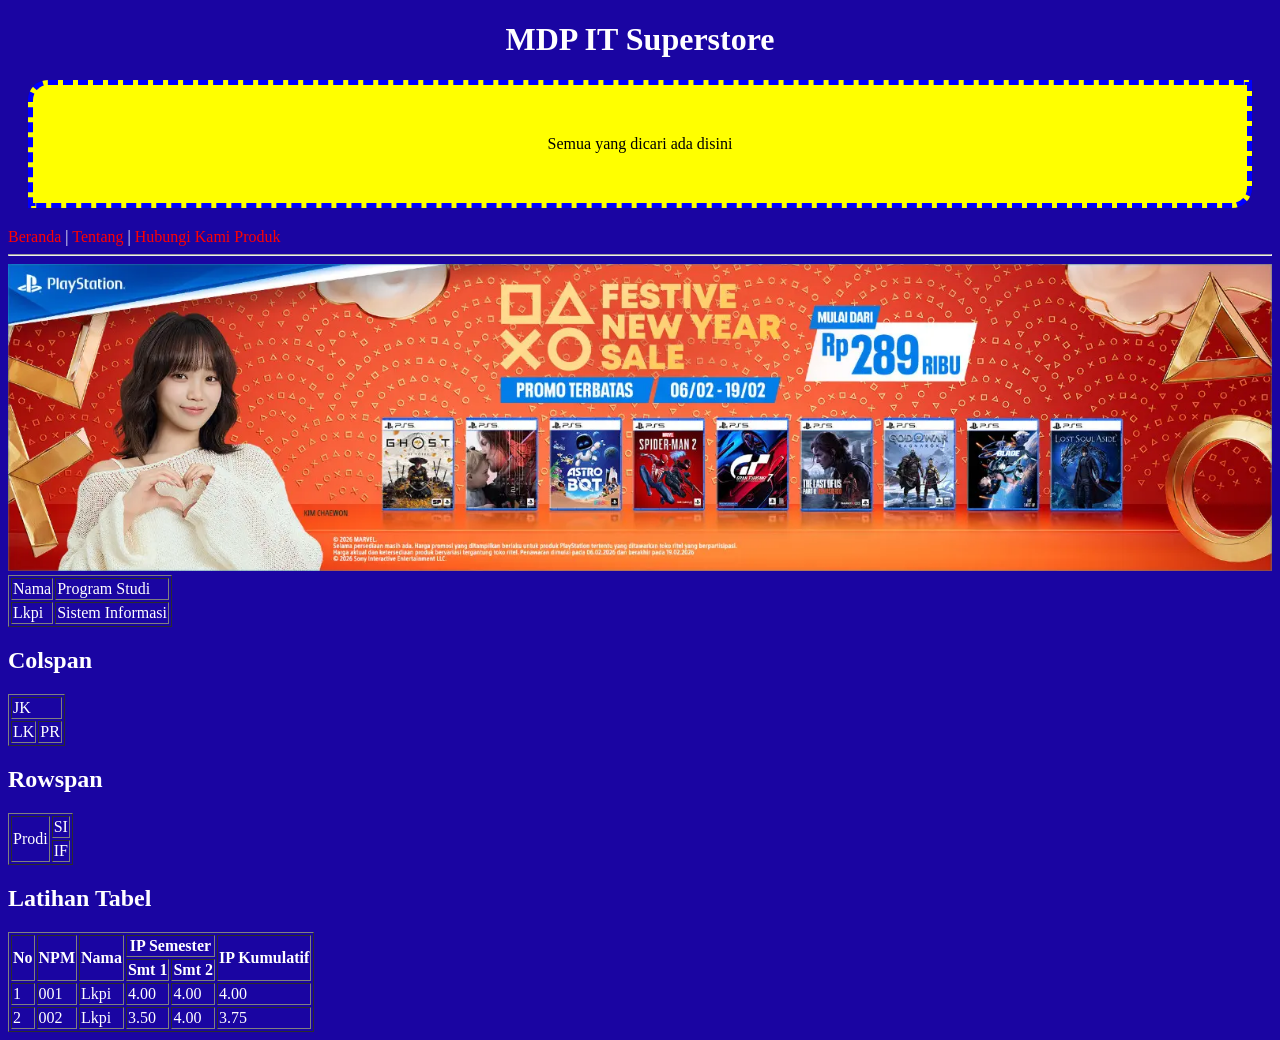
<file: index.html>
<!DOCTYPE html>
<html lang="en">
<head>
    <meta charset="UTF-8">
    <meta name="viewport" content="width=device-width, initial-scale=1.0">
    <title>Halaman Utama</title>
    <link rel="stylesheet" href="css/style.css">
</head>
<body>
    <!-- tag heading: h1 sd h6 -->
    <h1 class="txt-center">MDP IT Superstore</h1>
    <p class="bg-warning txt-black txt-center p-1 m-1">Semua yang dicari ada disini</p>
    <!-- ini komentar, komentar tidak ditampilkan pada browser -->

    <!-- hyperlink -->
    <a href="index.html">Beranda</a> |  
    <a href="tentang.html">Tentang</a> |
    <a href="hubungi.html">Hubungi Kami</a> 
    <a href="produk.html">Produk</a> 

    <hr>

    <!-- image -->
    <img src="images/banner.webp" alt="Gambar banner" width="100%">

    <!-- tabel -->
    <table border="1">
        <!-- baris -->
        <tr>
            <!-- kolom -->
            <td>
                Nama
            </td>
            <td>
                Program Studi
            </td>
        </tr> 
        <tr>
            <td>Lkpi</td>
            <td>Sistem Informasi</td>
        </tr>
    </table>

    <h2>Colspan</h2>
    <!-- Table colspan -->
    <table border="1">
        <!-- baris 1 -->
        <tr>
            <td colspan="2">JK</td>
        </tr>
        <!-- baris 2 -->
        <tr>
            <td>LK</td>
            <td>PR</td>
        </tr>
    </table>
    
    <h2>Rowspan</h2>
    <!-- Table rowspan -->
    <table border="1">
        <!-- Baris 1 -->
        <tr>
            <td rowspan="2">Prodi</td>
            <td>SI</td>
        </tr>
        <!-- Baris 2 -->
        <tr>
            <td>IF</td>
        </tr>
    </table>

    <h2>Latihan Tabel</h2>
    <table border="1">
        <tr>
            <th rowspan="2">No</th>
            <th rowspan="2">NPM</th>
            <th rowspan="2">Nama</th>
            <th colspan="2">IP Semester</th>
            <th rowspan="2">IP Kumulatif</th>
        </tr>
        <tr>
            <th>Smt 1</th>
            <th>Smt 2</th>
        </tr>
        <tr>
            <td>1</td>
            <td>001</td>
            <td>Lkpi</td>
            <td>4.00</td>
            <td>4.00</td>
            <td>4.00</td>
        </tr>
        <tr>
            <td>2</td>
            <td>002</td>
            <td>Lkpi</td>
            <td>3.50</td>
            <td>4.00</td>
            <td>3.75</td>
        </tr>
    </table>
</body>
</html>
</file>
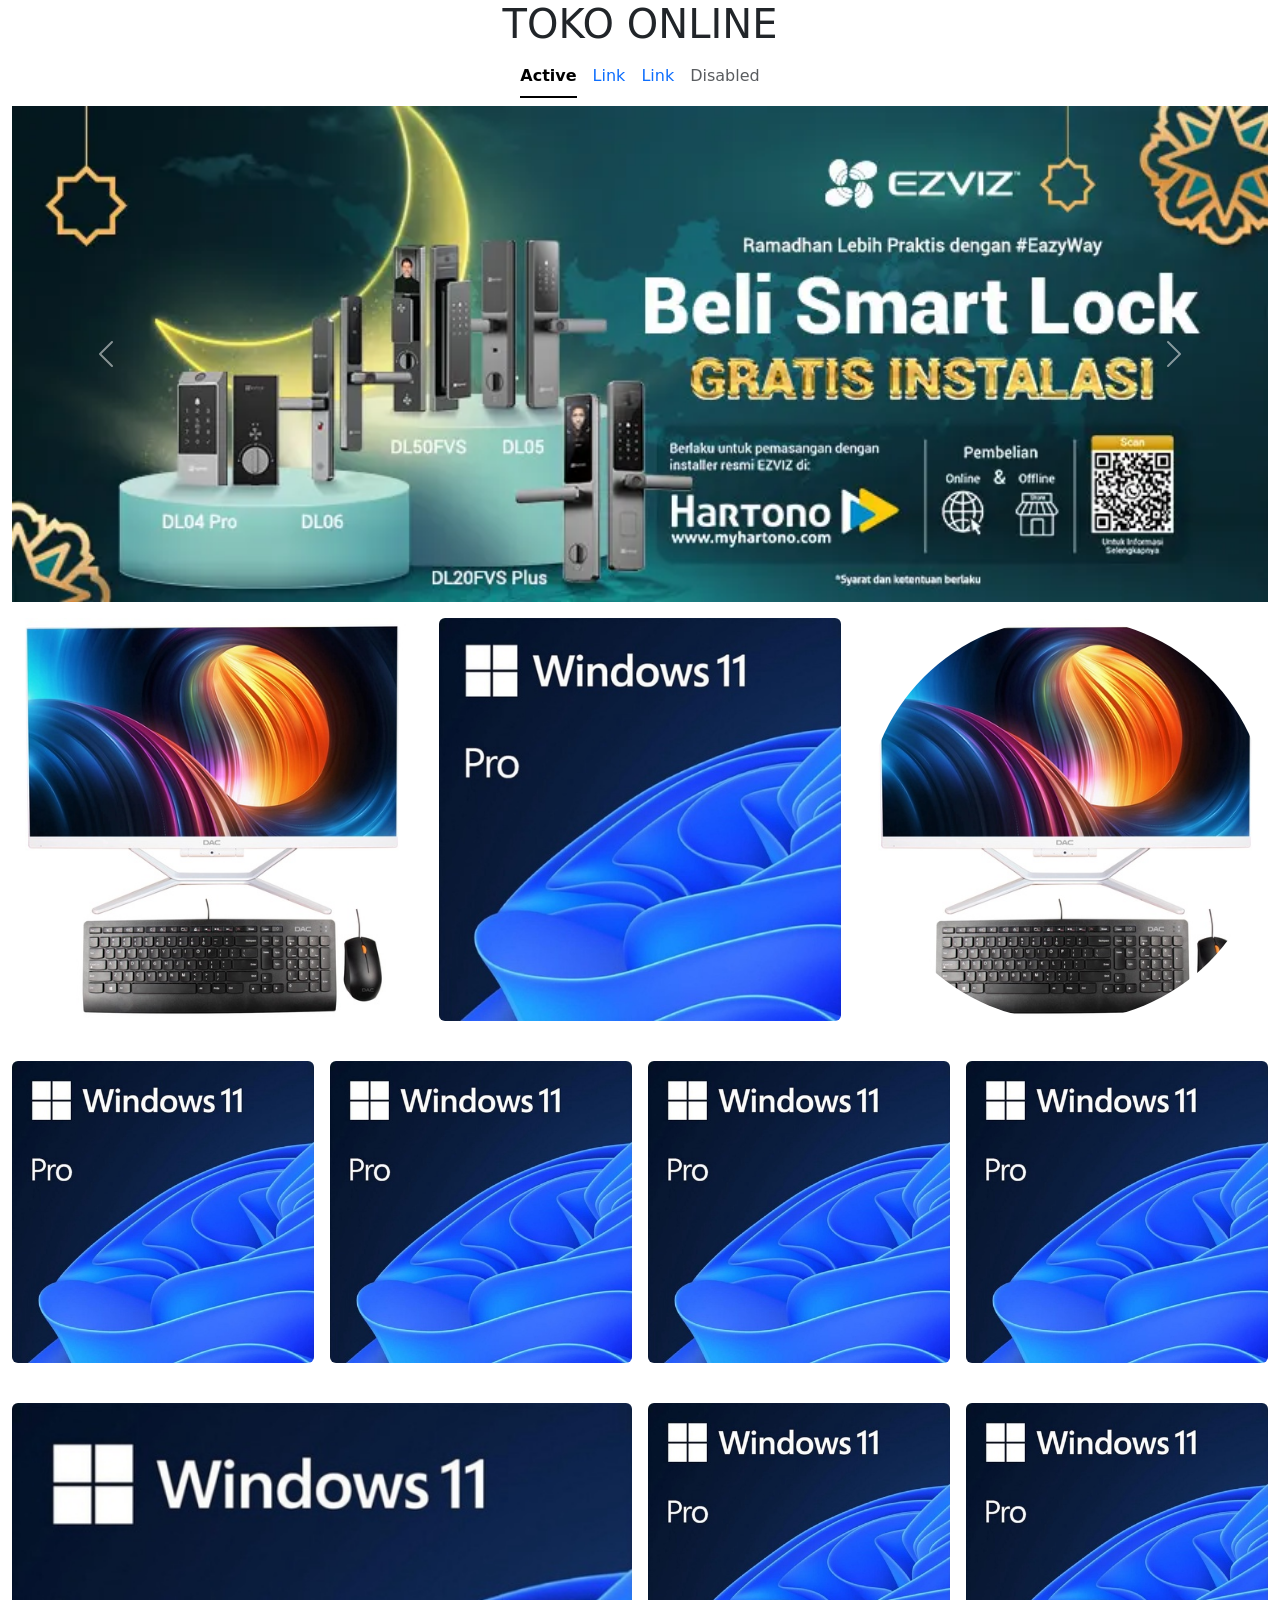
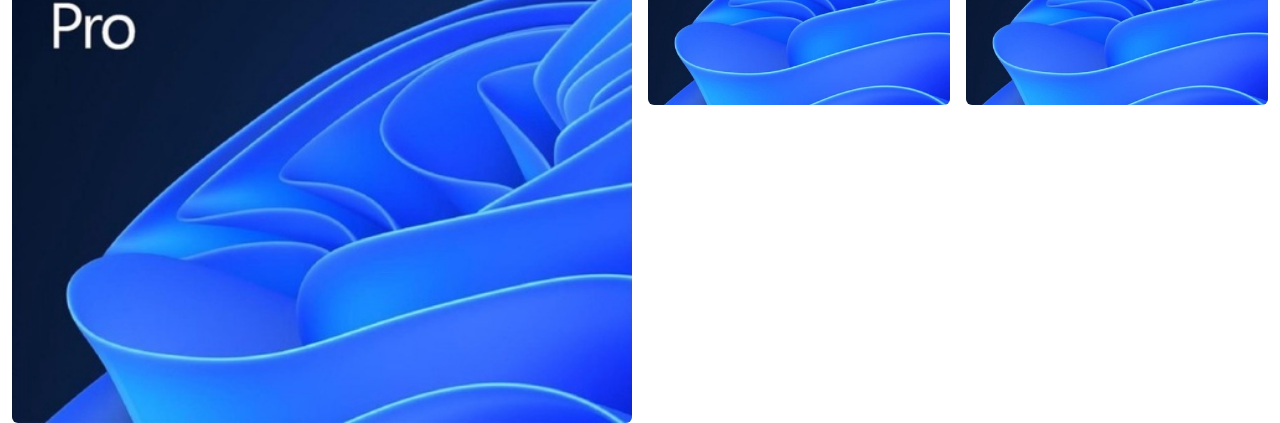
<file: bootstrap/index.html>
<!DOCTYPE html>
<html lang="en">
<head>
    <meta charset="UTF-8">
    <meta name="viewport" content="width=device-width, initial-scale=1.0">
    <title>Belajar Bootstrap</title>
    <!-- Bootstrap CSS -->
    <link href="https://cdn.jsdelivr.net/npm/bootstrap@5.3.8/dist/css/bootstrap.min.css" rel="stylesheet" integrity="sha384-sRIl4kxILFvY47J16cr9ZwB07vP4J8+LH7qKQnuqkuIAvNWLzeN8tE5YBujZqJLB" crossorigin="anonymous">
</head>
<body>
    <div class="container-fluid">
        <!-- container / container-fluid -->

        <h1 class="text-center text-uppercase">Toko Online</h1>
        <!-- navs -->
        <ul class="nav nav-underline justify-content-center mb-2">
            <li class="nav-item">
                <a class="nav-link active" aria-current="page" href="#">Active</a>
            </li>
            <li class="nav-item">
                <a class="nav-link" href="#">Link</a>
            </li>
            <li class="nav-item">
                <a class="nav-link" href="#">Link</a>
            </li>
            <li class="nav-item">
                <a class="nav-link disabled" aria-disabled="true">Disabled</a>
            </li>
        </ul>

        <!-- carousel -->
        <div id="carouselExampleAutoplaying" class="carousel slide" data-bs-ride="carousel">
            <div class="carousel-inner">
                <div class="carousel-item active">
                <img src="images/slide1.webp" class="d-block w-100" alt="...">
                </div>
                <div class="carousel-item">
                <img src="images/slide2.webp" class="d-block w-100" alt="...">
                </div>
                <div class="carousel-item">
                <img src="images/slide3.webp" class="d-block w-100" alt="...">
                </div>
            </div>
            <button class="carousel-control-prev" type="button" data-bs-target="#carouselExampleAutoplaying" data-bs-slide="prev">
                <span class="carousel-control-prev-icon" aria-hidden="true"></span>
                <span class="visually-hidden">Previous</span>
            </button>
            <button class="carousel-control-next" type="button" data-bs-target="#carouselExampleAutoplaying" data-bs-slide="next">
                <span class="carousel-control-next-icon" aria-hidden="true"></span>
                <span class="visually-hidden">Next</span>
            </button>
        </div>

        <!-- row 1 -->
        <div class="row mt-3">
            <div class="col">
                <img src="images/produk1.jpg" alt="" class="img-fluid">
            </div>
            <div class="col">
                <img src="images/produk2.jpg" alt="" class="img-fluid rounded">
            </div>
            <div class="col">
                <img src="images/produk1.jpg" alt="" class="img-fluid rounded-circle">
            </div>
        </div>

        <!-- row 2 -->
        <div class="row mt-4 g-3">
            <!-- g-3 beri jarak (gap) antar kolom -->
            <div class="col-lg-3 col-md-6">
                <img src="images/produk2.jpg" alt="" class="img-fluid rounded">
            </div>
            <div class="col-lg-3 col-md-6">
                <img src="images/produk2.jpg" alt="" class="img-fluid rounded">
            </div>
            <div class="col-lg-3 col-md-6">
                <img src="images/produk2.jpg" alt="" class="img-fluid rounded">
            </div>
            <div class="col-lg-3 col-md-6">
                <img src="images/produk2.jpg" alt="" class="img-fluid rounded">
            </div>
        </div>

        <!-- row 3 -->
        <div class="row mt-4 g-3">
            <div class="col-lg-6 col-md-12">
                <img src="images/produk2.jpg" alt="" class="img-fluid rounded" width="100%">
            </div>
            <div class="col-lg-3 col-md-6">
                <img src="images/produk2.jpg" alt="" class="img-fluid rounded">
            </div>
            <div class="col-lg-3 col-md-6">
                <img src="images/produk2.jpg" alt="" class="img-fluid rounded">
            </div>
        </div>
    </div>

    <!-- Bootstrap JS -->
    <script src="https://cdn.jsdelivr.net/npm/bootstrap@5.3.8/dist/js/bootstrap.bundle.min.js" integrity="sha384-FKyoEForCGlyvwx9Hj09JcYn3nv7wiPVlz7YYwJrWVcXK/BmnVDxM+D2scQbITxI" crossorigin="anonymous"></script> 
</body>
</html>
</file>
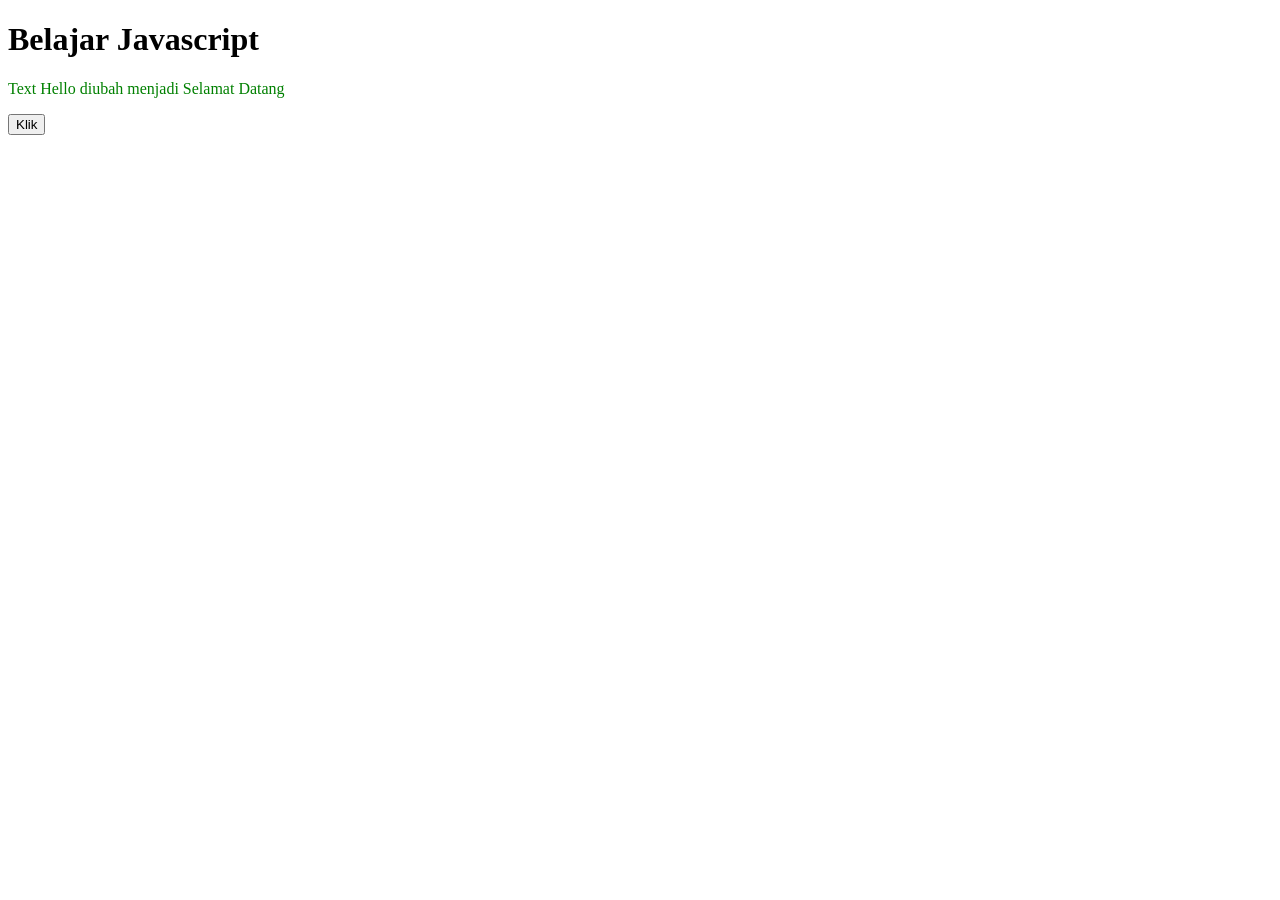
<file: javascript/index.html>
<!DOCTYPE html>
<html lang="en">
<head>
    <meta charset="UTF-8">
    <meta name="viewport" content="width=device-width, initial-scale=1.0">
    <title>Belajar Javascript</title>
</head>
<body>
    <h1>Belajar Javascript</h1>
    <p id="demo">Hello</p>

    <!-- inline js -->
    <button onclick="alert('Selamat datang')">Klik</button>

    <!-- internal js -->
    <script>
        // ini komentar di js
        // mengubah konten paragraf id=demo
        document.getElementById('demo').innerHTML = 'Text Hello diubah menjadi Selamat Datang';

        // mengubah warna paragraf id=demo
        document.getElementById('demo').style.color = 'green';

        // menampilkan pesan di console
        console.log('Pesan ini dapat dilihat di console browser');
                
    </script>

    <!-- external js -->
    <script src="script.js"></script>
</body>
</html>
</file>
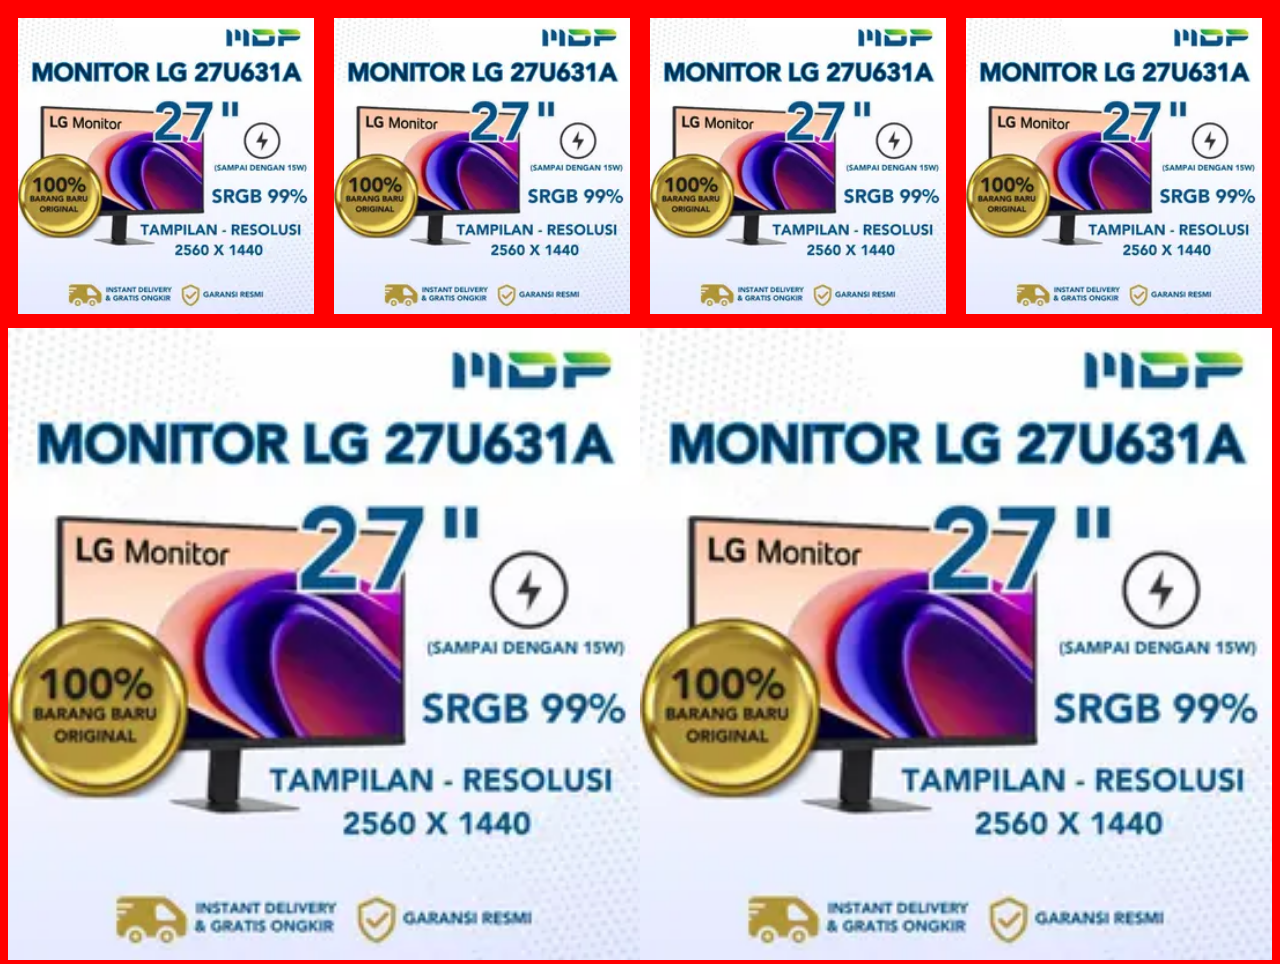
<file: rwd/index.html>
<!DOCTYPE html>
<html lang="en">
<head>
    <meta charset="UTF-8">
    <meta name="viewport" content="width=device-width, initial-scale=1.0">
    <title>Responsive Web Design</title>
    <link rel="stylesheet" href="style.css">
</head>
<body>
    <div class="row">
        <div class="col-lg-25 col-md-50 padding-10">
            <img src="images/produk.webp" alt="">
        </div>
        <div class="col-lg-25 col-md-50 padding-10">
            <img src="images/produk.webp" alt="">
        </div>
        <div class="col-lg-25 col-md-50 padding-10">
            <img src="images/produk.webp" alt="">
        </div>
        <div class="col-lg-25 col-md-50 padding-10">
            <img src="images/produk.webp" alt="">
        </div>
    </div>

    <div class="row">
        <div class="col-lg-50 col-md-100">
            <img src="images/produk.webp" alt="">
        </div>
        <div class="col-lg-50 col-md-100">
            <img src="images/produk.webp" alt="">
        </div>
    </div>
</body>
</html>
</file>
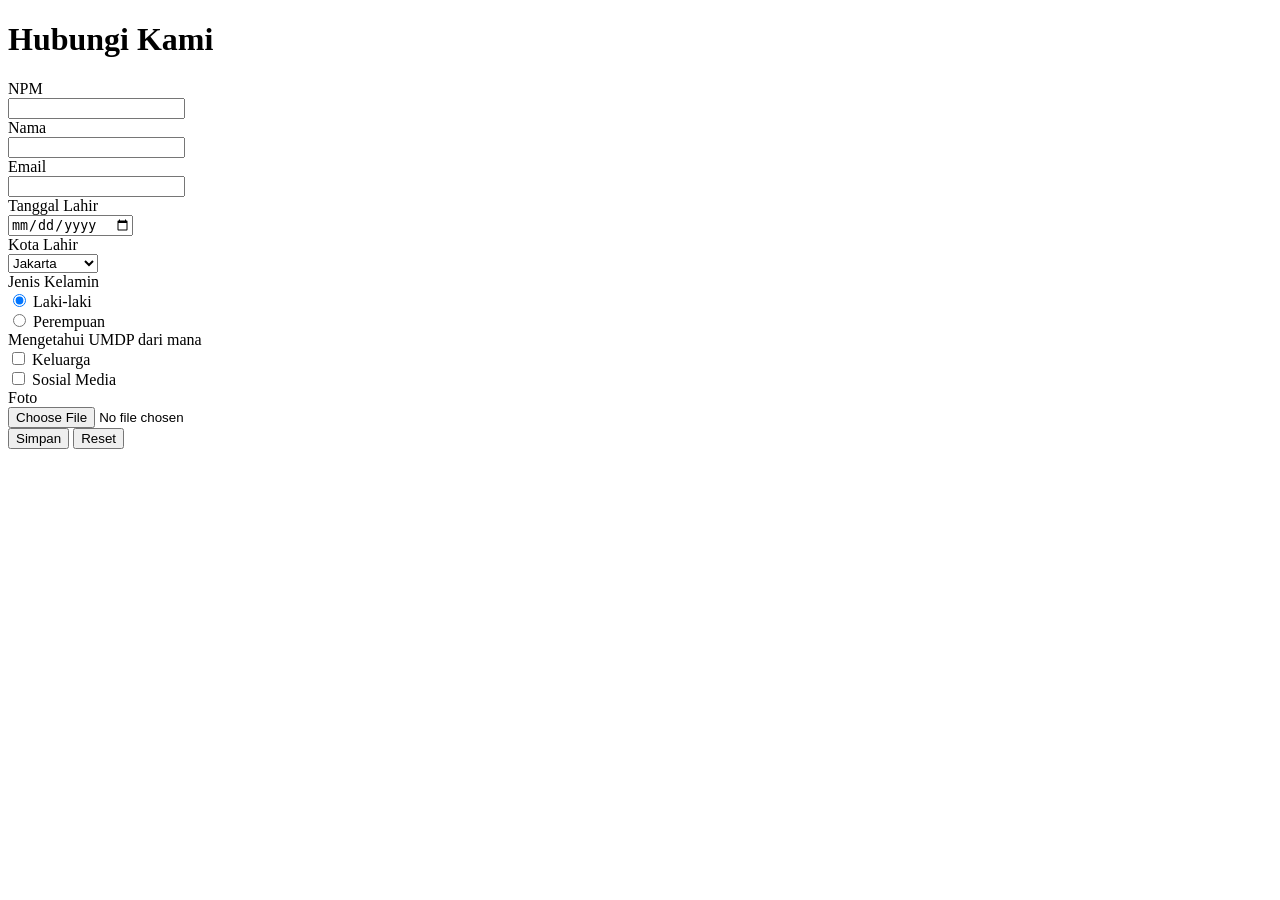
<file: hubungi.html>
<!DOCTYPE html>
<html lang="en">
<head>
    <meta charset="UTF-8">
    <meta name="viewport" content="width=device-width, initial-scale=1.0">
    <title>Hubungi</title>
</head>
<body>
    <h1>Hubungi Kami</h1>
    <!-- Form -->
    <form action="submit.html" method="post">
        NPM <br>
        <input type="text" name="npm" id="npm"> <br>
        Nama <br>
        <input type="text" name="nama" id="nama"> <br>
        Email <br>
        <input type="email" name="email" id="email"> <br>
        Tanggal Lahir <br>
        <input type="date" name="tglLahir" id="tglLahir"> <br>
        Kota Lahir <br>
        <select name="kotaLahir" id="kotaLahir">
            <option value="JKT">Jakarta</option>
            <option value="PLB">Palembang</option>
            <option value="BTM">Batam</option>
        </select> <br>
        Jenis Kelamin <br>
        <input type="radio" name="jk" value="L" checked> Laki-laki <br>
        <input type="radio" name="jk" value="P"> Perempuan <br>
        Mengetahui UMDP dari mana <br>
        <input type="checkbox" name="cb1" value="K"> Keluarga <br>
        <input type="checkbox" name="cb2" value="S"> Sosial Media <br>
        Foto <br>
        <input type="file" name="foto" id=""> <br>
        <button type="submit">Simpan</button>
        <button type="reset">Reset</button>
    </form> 
</body>
</html>
</file>
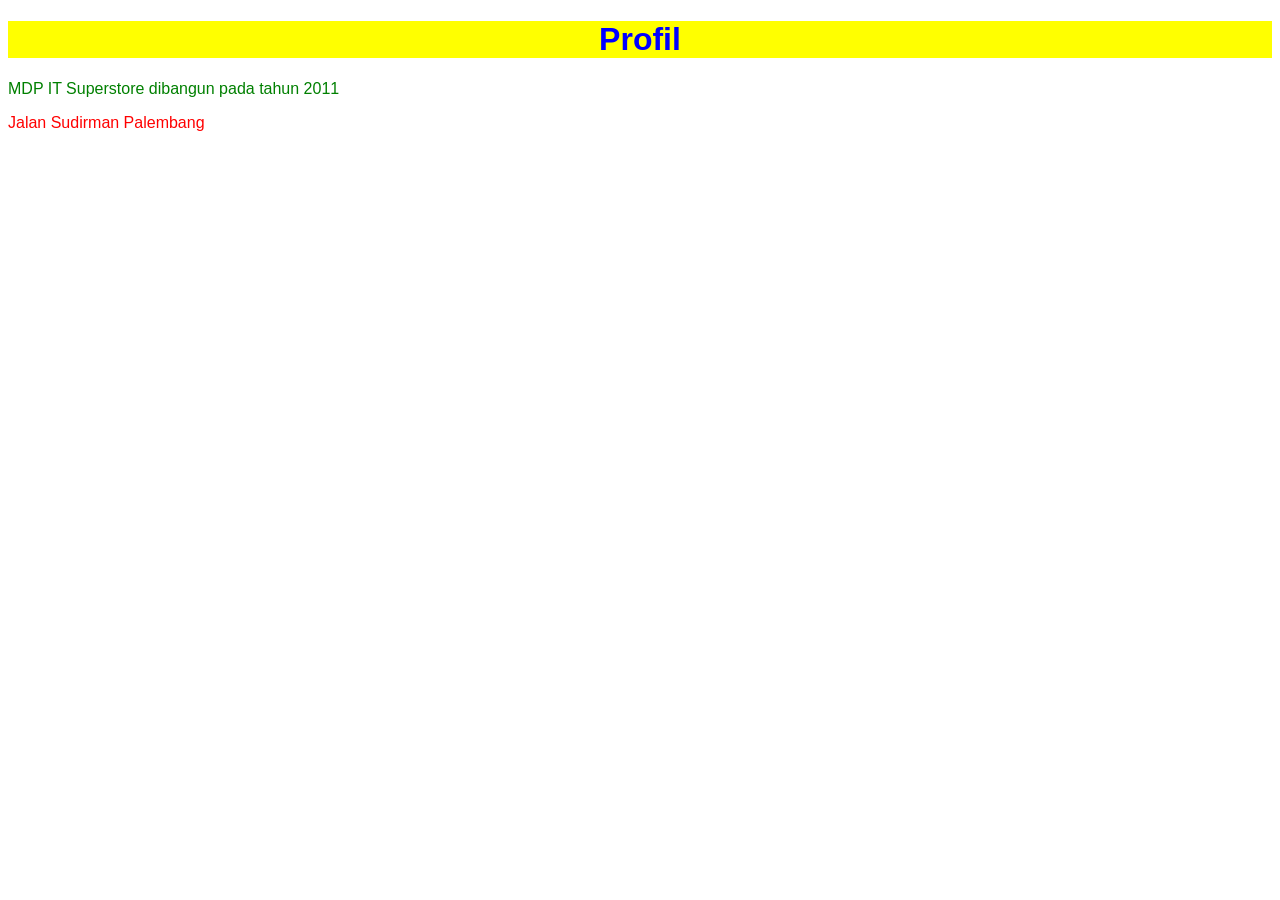
<file: profil.html>
<!DOCTYPE html>
<html lang="en">
<head>
    <meta charset="UTF-8">
    <meta name="viewport" content="width=device-width, initial-scale=1.0">
    <title>Profil</title>
    <style>
        /* internal css */
        /* element selector */
        p { color: green; }
        body { font-family: 'arial';}
        
        /* id selector */
        #para1 { color: red; }
        
        /* class selector */
        .bg-primary { background-color: yellow; }
        .txt-center { text-align: center; }
    </style>
</head>
<body>
    <!-- inline css -->
    <h1 class="bg-primary txt-center" style="color: blue;">Profil</h1>
    
    <p>MDP IT Superstore dibangun pada tahun 2011</p>
    <p id="para1">Jalan Sudirman Palembang</p>
    
</body>
</html>
</file>
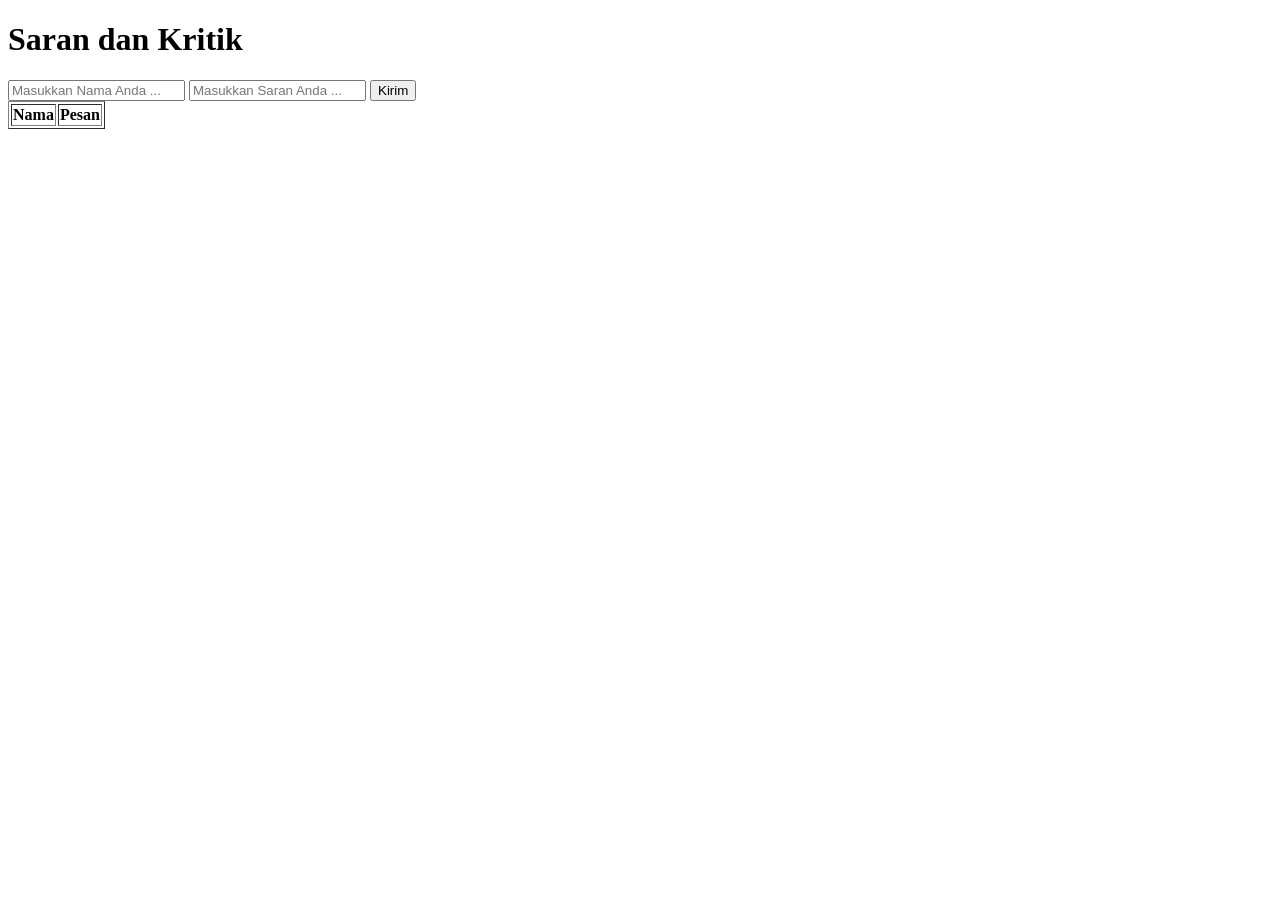
<file: javascript/pesan.html>
<!DOCTYPE html>
<html lang="en">
<head>
    <meta charset="UTF-8">
    <meta name="viewport" content="width=device-width, initial-scale=1.0">
    <title>Document</title>
</head>
<body>
    <h1>Saran dan Kritik</h1>
    <input type="text" id="nama" placeholder="Masukkan Nama Anda ...">
    <!-- Tambah input saran -->
    <input type="text" id="saran" placeholder="Masukkan Saran Anda ...">
    
    <button onclick="kirim()">Kirim</button>

    <!-- <ul id="list-pesan"></ul> -->

    <table border="1">
        <thead>
            <tr>
                <th>Nama</th>
                <th>Pesan</th>
            </tr>
        </thead>
        <tbody id="list-pesan"></tbody>
    </table>

    <script src="script.js"></script>
</body>
</html>
</file>
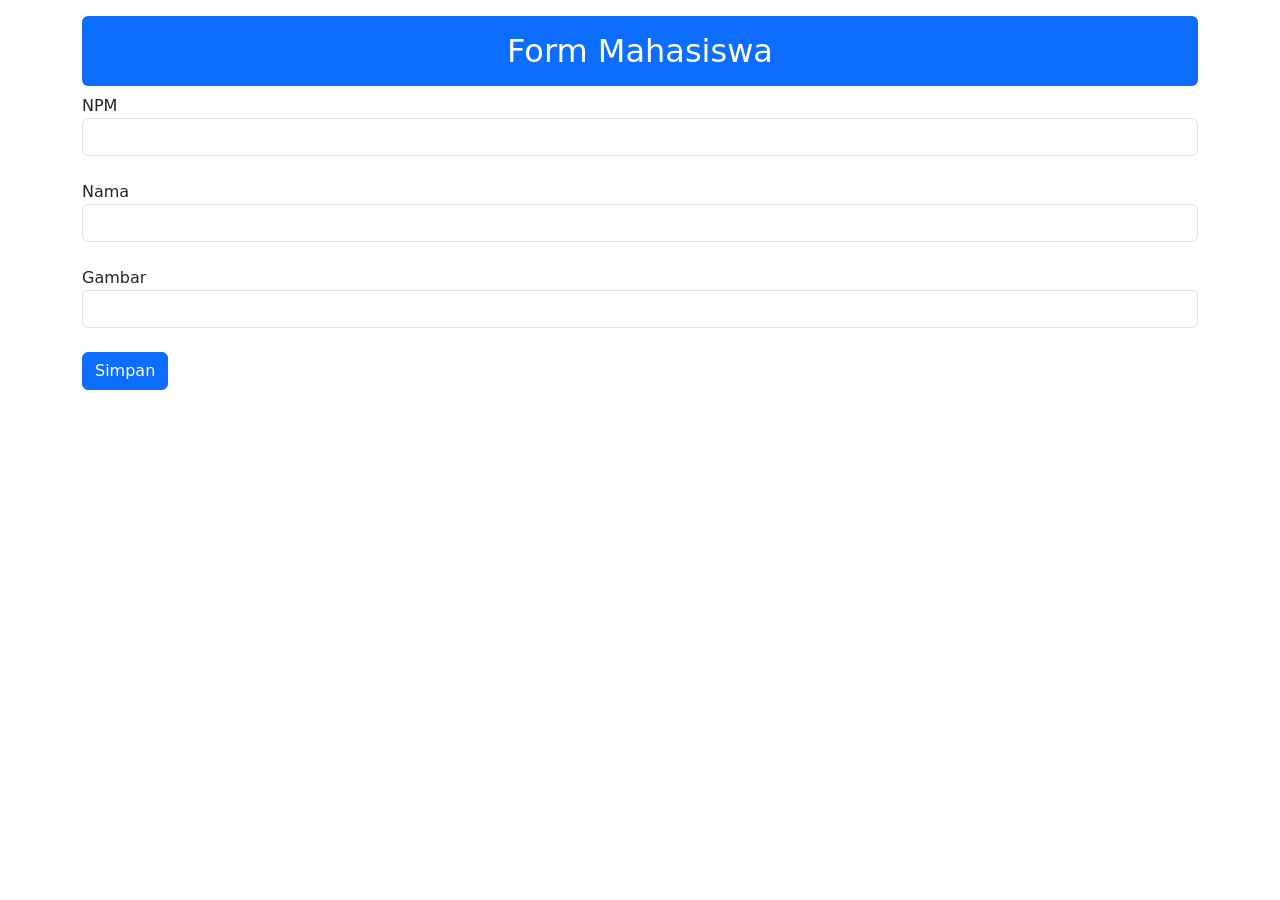
<file: localstorage/form.html>
<!doctype html>
<html lang="en">
  <head>
    <meta charset="UTF-8" />
    <meta name="viewport" content="width=device-width, initial-scale=1.0" />
    <title>Form Mahasiswa</title>
    <link
      href="https://cdn.jsdelivr.net/npm/bootstrap@5.3.8/dist/css/bootstrap.min.css"
      rel="stylesheet"
      integrity="sha384-sRIl4kxILFvY47J16cr9ZwB07vP4J8+LH7qKQnuqkuIAvNWLzeN8tE5YBujZqJLB"
      crossorigin="anonymous"
    />
  </head>
  <body>
    <div class="container">
      <h2 class="text-center bg-primary text-white p-3 rounded mt-3">
        Form Mahasiswa
      </h2>
      NPM <br />
      <input
        type="text"
        id="npm"
        class="form-control"
        border-primary
        mb-3
      /><br />
      Nama <br />
      <input
        type="text"
        id="nama"
        class="form-control"
        border-primary
        mb-3
      /><br />
      Gambar <br />
      <input
        type="text"
        id="gambar"
        class="form-control"
        border-primary
        mb-3
      /><br>
      <button onclick="simpan()" class="btn btn-primary">Simpan</button>

      <div class="row" id="list-mhs"></div>
    </div>
    <script src="scriptls.js"></script>
    <script
      src="https://cdn.jsdelivr.net/npm/bootstrap@5.3.8/dist/js/bootstrap.bundle.min.js"
      integrity="sha384-FKyoEForCGlyvwx9Hj09JcYn3nv7wiPVlz7YYwJrWVcXK/BmnVDxM+D2scQbITxI"
      crossorigin="anonymous"
    ></script>
  </body>
</html>
</file>
<file: css/style.css>
/* element selector */
/* referensi web colorhunt.co */
body {
    background-color: #1A05A2;
    color: white;
    font-family: verdana;
}

.txt-center { text-align: center; }
.bg-warning { background-color: yellow; border-radius: 20px 0px 20px 0px; border-style: dashed; border-color: blue; border-width: 5px; }
.txt-black { color: black; }
.p-1 { padding: 50px; } /* memberi jarak sisi dalam border */
.m-1 { margin: 20px; } /* memberi jarak sisi luar border */

/* unvisited link */
a:link {
  color: red;
  text-decoration: none;
}

/* visited link */
a:visited {
  color: green;
  text-decoration: none;
}

/* mouse over link */
a:hover {
  color: hotpink;
  background-color: yellow;
  border-radius: 10px;
  text-decoration: none;
}

/* selected link */
a:active {
  color: blue;
}
</file>
<file: rwd/style.css>
* {
    box-sizing: border-box;
}

/* hp max-width: 600px */
body {
    background-color: blue;
}

img {
    width: 100%;
}

.padding-10 {
    padding: 10px;
}

/* clear float column */
.row {
    clear: both;
}

/* tablet min-width: 600px */
@media screen and (min-width: 600px) {
    /* element selector body */
    body {
        background-color: green;
    }

    .col-md-50 {
        width: 50%;
        float: left;
    }

    .col-md-100 {
        width: 100%;
    }
}

/* desktop min-width: 992px */
@media screen and (min-width: 992px) {
    /* element selector body */
    body {
        background-color: red;
        color: white;
    }

    /* class selector */
    .col-lg-25 {
        width: 25%;
        float: left;
    }

    .col-lg-50 {
        width: 50%;
        float: left;
    }
}
</file>
